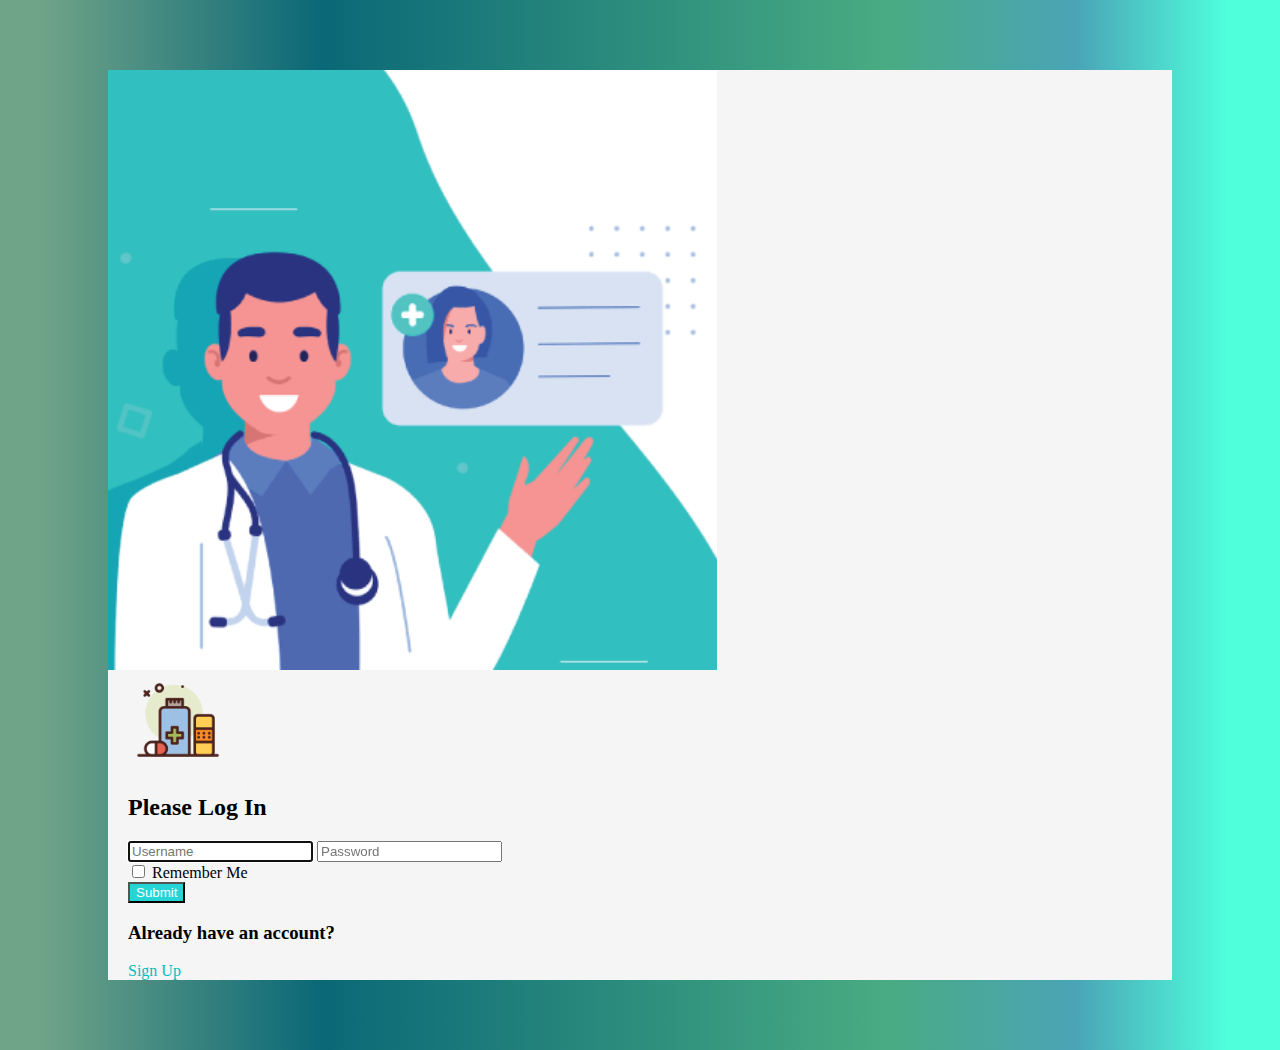
<file: index.html>
<!DOCTYPE html>
<html lang="en">
<head>
    <meta charset="UTF-8">
    <meta http-equiv="X-UA-Compatible" content="IE=edge">
    <meta name="viewport" content="width=device-width, initial-scale=1.0">
    
    <link href="https://cdn.jsdelivr.net/npm/bootstrap@5.1.3/dist/css/bootstrap.min.css" rel="stylesheet" integrity="sha384-1BmE4kWBq78iYhFldvKuhfTAU6auU8tT94WrHftjDbrCEXSU1oBoqyl2QvZ6jIW3" crossorigin="anonymous">
    <link rel="stylesheet" href="index.css">
    <title>Login</title>
</head>
<body>
    <div class="container rounded bg-light mb-0 p-0 main">
        <div class="row">
            <div class="col-sm img_div">
                <img src = "resources/free-medical-illustrations-59.png" alt="login_left_alt" class="rounded img_ac">
            </div>
        <div class="col form text-center p-4 form_temp">
            <form>
                <img src="resources/meds.png" alt="meds" class="meds_img">
                <h2>Please Log In</h2>
                
                <input type="email" name="mailId" id="mailId" class="form-control form-control-lg mt-4" placeholder="Username"  required autofocus>
                
                <input type="password" name="password" id="password" class="form-control mt-4 form-control-lg" placeholder="Password" >
                
                <div class="checkbox">
                    <label>
                        <input type="checkbox" name="" value="remember-me"> Remember Me
                    </label>
                </div>
               
                <input type="submit" name="login" class="form-control mt-4 submit_btn_login" >

            </form>
            <section class="mt-4">
                <h3 class="fs-4">Already have an account?</h3><a href="sign-up.html" id="signup_link">Sign Up</a>
            </section>
        </div>

        </div>
    </div>
</body>
</html>
</file>
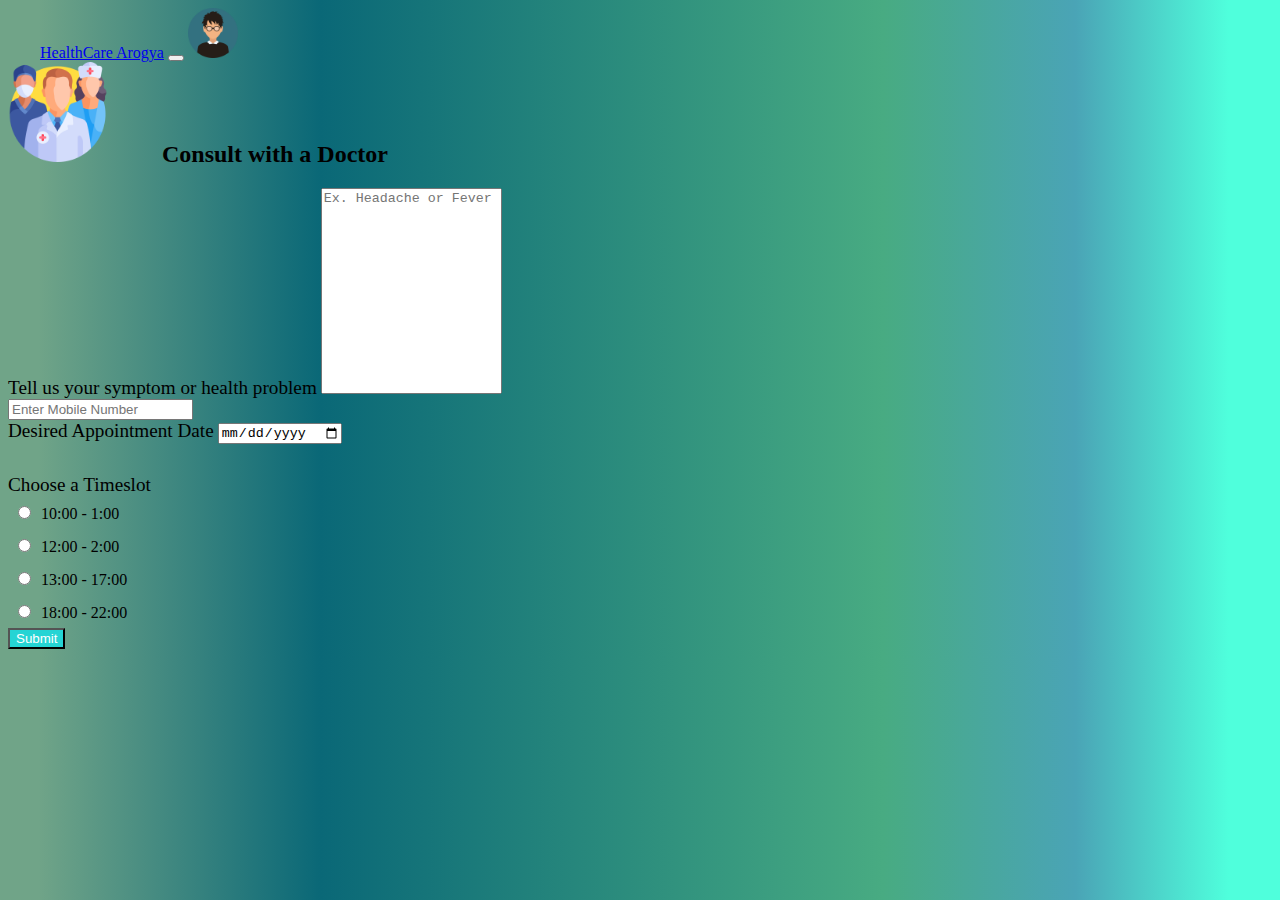
<file: doc_consult.html>
<!DOCTYPE html>
<html lang="en">
<head>
    <meta charset="UTF-8">
    <meta http-equiv="X-UA-Compatible" content="IE=edge">
    <meta name="viewport" content="width=device-width, initial-scale=1.0">
    <link href="https://cdn.jsdelivr.net/npm/bootstrap@5.1.3/dist/css/bootstrap.min.css" rel="stylesheet" integrity="sha384-1BmE4kWBq78iYhFldvKuhfTAU6auU8tT94WrHftjDbrCEXSU1oBoqyl2QvZ6jIW3" crossorigin="anonymous">
    <link rel="stylesheet" href="index.css">
    <title>Consult a Doctor</title>
</head>
<body>
    <nav class="navbar navbar-expand-lg navbar-light bg-light">
        <div class="container-fluid">
          <a class="navbar-brand logo" href="#">HealthCare Arogya</a>
          <button class="navbar-toggler" type="button" data-bs-toggle="collapse" data-bs-target="#navbarSupportedContent" aria-controls="navbarSupportedContent" aria-expanded="false" aria-label="Toggle navigation">
            <span class="navbar-toggler-icon"></span>
          </button>  
            <a href="user-profile.html" title="User Profile"><img src="resources/avatar.png" alt="User Avatar" class="avatar"></a>
          </div>
        </div>
      </nav>

      <div class=" rounded bg-light mt-4 ms-3 p-4 main_container">
        <div class="container rounded bg-light mt-4 ms-3">
            <div class="header"> 
                <img src="resources/medical-team.png" alt="meds" class="meds_img" style="display:inline-block;">            
                <h2 class="Heading" style="display: inline-block;">Consult with a Doctor</h2>
                <span class="rounded-circle"><a href="user-profile.html"> <img src="resources/x.png " class="cross" alt="back"></a></span>

            </div>
            <div class="row">
                <div class="col">
                    <form>
                        <div class="row">
                            <div class="col">
                                <div class="mt-4">
                                    <lable for="prblm" id="heading">Tell us your symptom or health problem</lable>
                                    <textarea type="textarea" name="prblm" id="prblm" style="resize: none; height:200px" class="form-control form-control-lg mt-2" placeholder="Ex. Headache or Fever"></textarea>
                                </div>
                                    <input type="text" name="PhNo" class="form-control mt-4 " placeholder="Enter Mobile Number">
                                    
                            </div>
                            <div class="col temp_col">
                                <div class="mt-4 ">
                                    <lable for="reservation" id="heading">Desired Appointment Date</lable>
                                    <input type="date" class="form-control" name="reservation" id="reservation">
                                </div>
                                <div class="temp_class_header">
                                <lable for="reservation" id="heading" >Choose a Timeslot</lable>
                                    
                                        <div class="time_1">
                                            <lable> <input type="radio" value="10:00 - 1:00" style="margin:10px;" name="slot">10:00 - 1:00</lable>
                                        </div>
                                        <div class="time_2">
                                            <lable> <input type="radio" value="12:00 - 2:00" style="margin:10px;" name="slot">12:00 - 2:00</lable>
                                        </div>
                                        <div class="time_3">
                                            <lable> <input type="radio" value="13:00 - 17:00" style="margin:10px;" name="slot">13:00 - 17:00</lable>
                                        </div>
                                        <div class="time_4">
                                            <lable> <input type="radio" value="18:00 - 22:00" style="margin:10px;" name="slot">18:00 - 22:00</lable>
                                        </div>
                                </div>
                            </div>
                        </div>
                    </form>
                    <input type="submit" name="login" class="form-control mt-4 submit_btn_login">
                </div>
            </div>
        </div>
      </div>
</body>
</html>
</file>
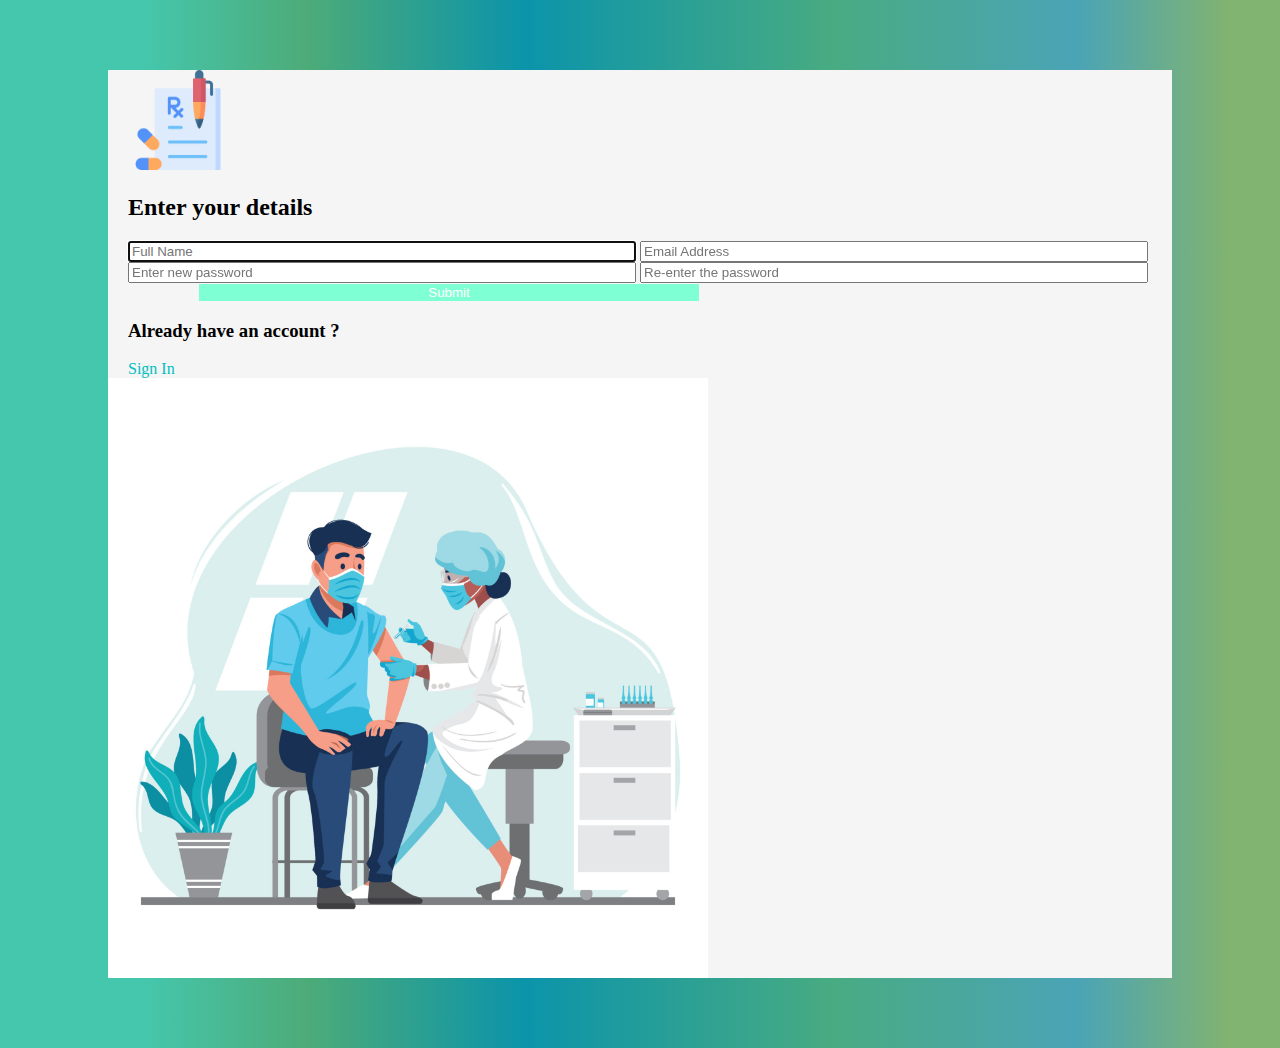
<file: sign-up.html>
<!DOCTYPE html>
<html lang="en">
<head>
    <meta charset="UTF-8">
    <meta http-equiv="X-UA-Compatible" content="IE=edge">
    <meta name="viewport" content="width=device-width, initial-scale=1.0">
    <link href="https://cdn.jsdelivr.net/npm/bootstrap@5.1.3/dist/css/bootstrap.min.css" rel="stylesheet" integrity="sha384-1BmE4kWBq78iYhFldvKuhfTAU6auU8tT94WrHftjDbrCEXSU1oBoqyl2QvZ6jIW3" crossorigin="anonymous">
    <link rel="stylesheet" href="index.css">
    <style>

        body{
            background : linear-gradient(90deg, rgba(69,199,173,1) 11%, rgba(77,171,120,1) 24%, rgba(11,148,170,1) 41%, rgba(72,171,130,1) 65%, rgba(74,164,182,1) 84%, rgb(129, 179, 113) 96%);
        }
    </style>
    <title>Create New Account</title>
</head>
<body>
    <div class="container rounded bg-light mb-0 p-0 signup_main">
        <div class="row">
            <div class="col signUp_form text-center">
            <form action="" method="POST">
                <img src="resources/prescription.png" alt="meds" class="meds_img">
                <h2>Enter your details</h2>
                <label for="name"><input type="text" name="name" id="fname" class="form-control  mt-4 signUp_common_frmcntrl" placeholder="Full Name"  required autofocus></label>
                <label for="email"><input type="email" name="email" id="email" class="form-control mt-4  signUp_common_frmcntrl" placeholder="Email Address"></label>
                <label for="pwd"><input type="password" name="pwd" id="pwd" class="form-control mt-4  signUp_common_frmcntrl" placeholder="Enter new password"></label>
                <label for="re_pwd"><input type="password" name="re_pwd" id="re_pwd" class="form-control mt-4  signUp_common_frmcntrl" placeholder="Re-enter the password"></label>
               
                <button type="submit" name="login" class="form-control mt-4 create_Acc_btn"><a href="index.html" id="signup_link" style="color:white;">Submit</a></button>
            </form>
                <section class="mt-4">
                    <h3 class="fs-4">Already have an account ?</h3><a href="index.html" id="signup_link">Sign In</a>
                </section>
            </div>            
        
        <div class="col form text-center ">
            <div class="col-sm img_div">
                <img src = "resources/vecteezy-new-normal-vaccine-illustration_AW0221_generated.jpg" alt="login_left_alt" class="rounded img_ac">
             </div>
        </div>
    </div>
</body>
</html>
</file>
<file: index.css>
body{
    background: linear-gradient(90deg, rgba(112,164,136,1) 3%, rgba(10,104,119,1) 25%, rgba(72,171,130,1) 69%, rgba(74,164,182,1) 84%, rgba(79,255,220,1) 96%);
}

/* For index.html */
.main{
    
    margin: 70px 100px;
    background-color: whitesmoke;

}

.meds_img{
    height: 100px;
    
}
.submit_btn_login{
    background-color : rgb(37, 212, 212);
    color: white;

}
.img_div{
    height: 600px;
    width: auto;
}
.img_ac{
    height: 100%;
    width: auto;
}
.btn_signup{
    color: white;
    background-color: aquamarine;
    border: 0;
}

#signup_link{
    color:rgb(0, 190, 194);
    text-decoration: none;
}

.form_temp{
    padding-left:20px;
}




/* For signUp.html */


.signup_main{
    
    margin: 70px 100px;
    background-color: whitesmoke;

}

.signUp_form{
   margin-left : 20px; 
}

.signUp_common_frmcntrl{
    width: 500px;
}

.create_Acc_btn{
    color: white;
    background-color: aquamarine;
    border: 0;
    width: 500px;
    margin-left:71px;
}


.logo{
    margin-left : 2rem;
}

.avatar{
    height: 50px;
    width: 50px;
    margin-right : 2rem;
}

.main_container{
    width: 1494px;
}


.cross{
    position: absolute;
    width: 20px;
    height: 20px;
    margin-left : 900px;
    z-index: 1;
    
}

.Heading{
    margin-top: 20px;
    margin-left : 50px;
}
.temp_class_header{
    margin-top: 30px;
}

#heading{
    font-size: larger;
}
</file>
